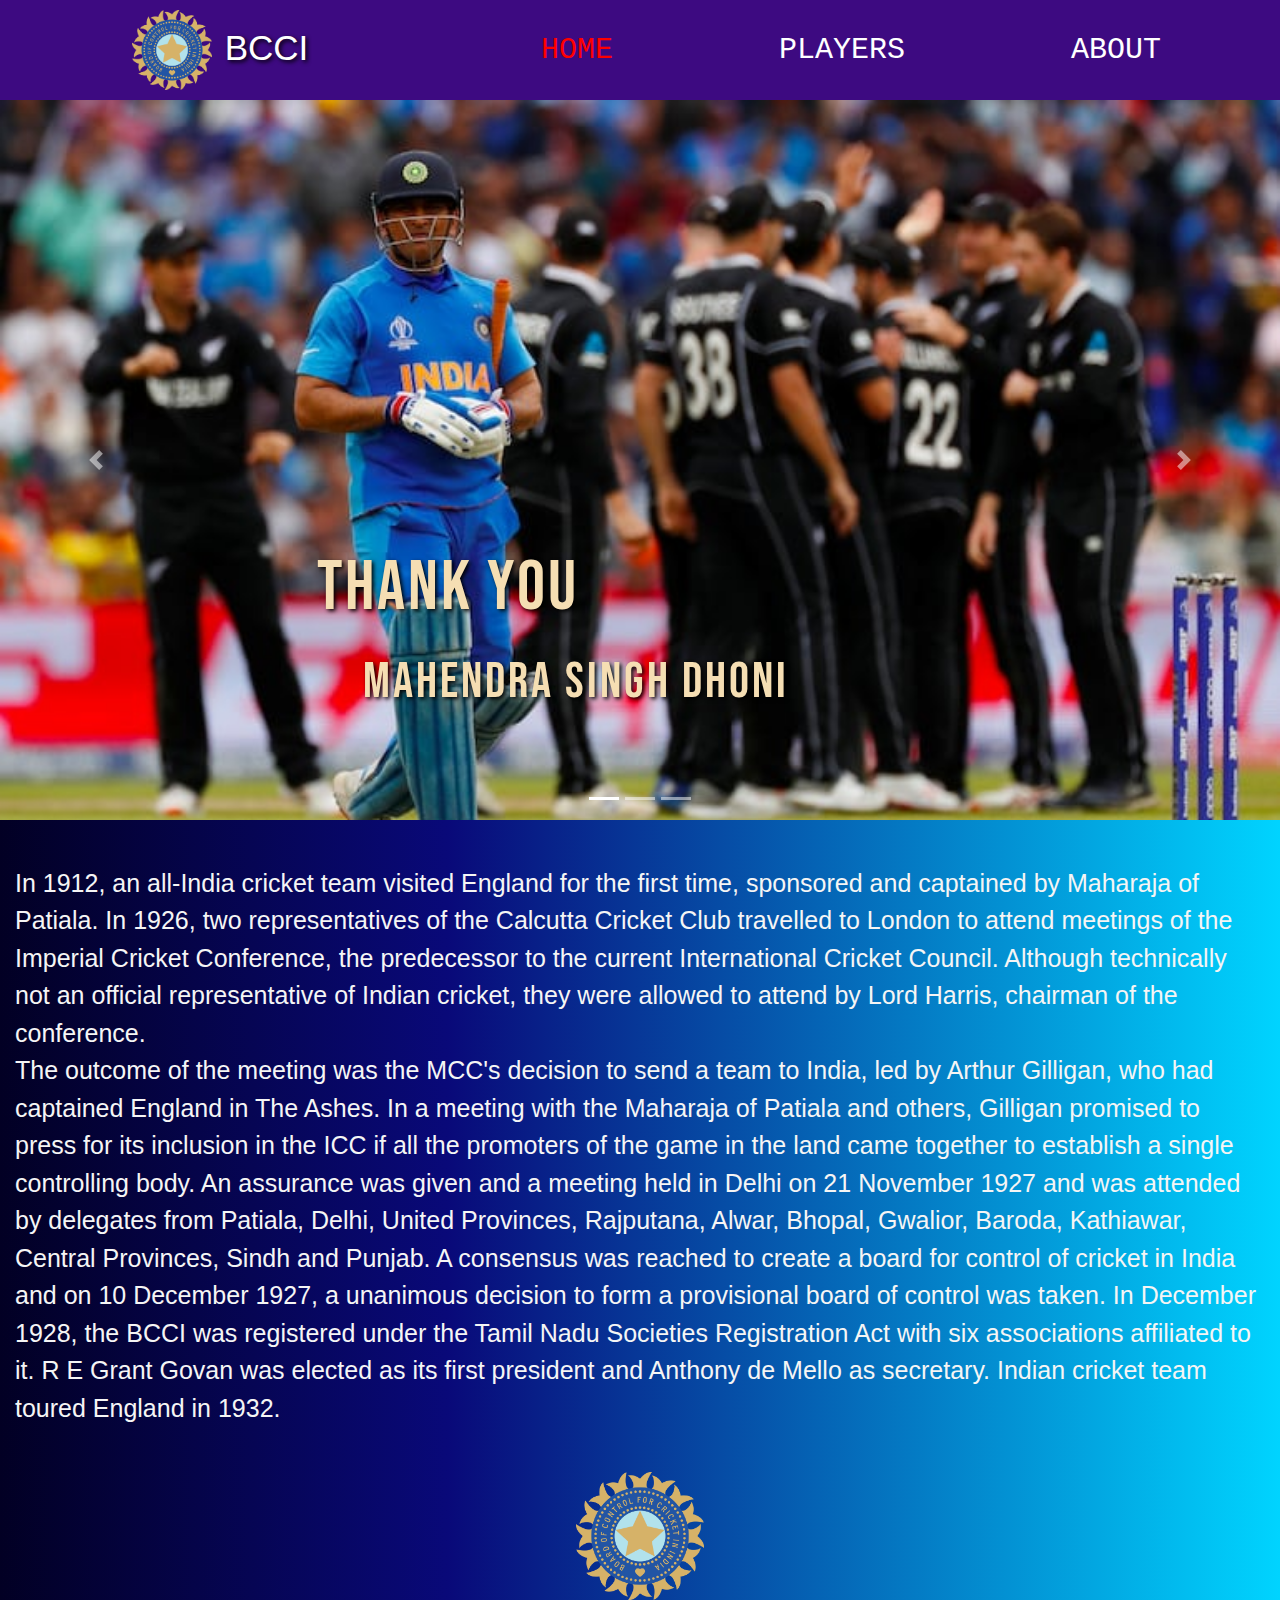
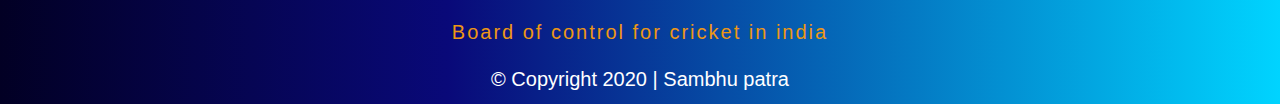
<file: index.html>
<!DOCTYPE html>
<html lang="en">
<head>
    <meta charset="UTF-8">
    <meta name="viewport" content="width=device-width, initial-scale=1.0">
    <title>BCCI</title>
    <link rel="shortcut icon" href="assets/images/logo.ico">
    <link rel="stylesheet" href="assets/css/index.css">

    <link rel="stylesheet" href="https://stackpath.bootstrapcdn.com/bootstrap/4.5.2/css/bootstrap.min.css">
    <link rel="stylesheet" href="https://cdnjs.cloudflare.com/ajax/libs/animate.css/4.0.0/animate.min.css"/>
    <link href="https://fonts.googleapis.com/css2?family=Bebas+Neue&display=swap" rel="stylesheet">
    <link href="https://fonts.googleapis.com/css2?family=Play&display=swap" rel="stylesheet">

    <script src="https://code.jquery.com/jquery-3.5.1.slim.min.js"></script> 
    <script src="https://cdn.jsdelivr.net/npm/popper.js@1.16.1/dist/umd/popper.min.js"></script>
    <script src="https://stackpath.bootstrapcdn.com/bootstrap/4.5.2/js/bootstrap.min.js"></script>
</head>

<body>
  <div class="main">
    <nav class="main__logo">
        <a class="main__link" href="index.html">
            <div class="logo">
                <img alt="logo" src="assets/images/logo.png">
                <h2>BCCI</h2>
            </div>
        </a>
        <div class="navbar">
            <a class="main__link" href="index.html">Home</a>
            <a class="main__link" href="players.html">players</a>
            <a class="main__link" href="about.html">about</a> 
        </div>
    </nav>  
  </div> 

  <div id="home">
    <div id="carouselExampleIndicators" class="carousel slide" data-ride="carousel">
      <ol class="carousel-indicators">
        <li data-target="#carouselExampleIndicators" data-slide-to="0" class="active"></li>
        <li data-target="#carouselExampleIndicators" data-slide-to="1"></li>
        <li data-target="#carouselExampleIndicators" data-slide-to="2"></li>
      </ol>

      <div class="carousel-inner">
        <div class="carousel-item active">
          <img src="assets/images/dhoni.jpg" class="d-block w-100" alt="dhoni">
            <div class="carousel-caption d-none d-md-block">
              <h5 class="animate__animated animate__bounceInLeft">Thank you</h5>
              <p class="animate__animated animate__bounceInUp">Mahendra Singh Dhoni</p>
            </div>
        </div>

        <div class="carousel-item">
          <img src="assets/images/sourav.jpg" class="d-block w-100" alt="sourav">
            <div class="carousel-caption d-none d-md-block">
              <h5 class="animate__animated animate__fadeInDown">Mr.Sourav Ganguly</h5>
              <p class="animate__animated animate__backInUp">Elected President of BCCI</p>
            </div>
        </div>

        <div class="carousel-item">
          <img src="assets/images/bcci_team.jpg" class="d-block w-100" alt="bcci">
            <div class="carousel-caption d-none d-md-block">
              <h5 class="animate__animated animate__zoomIn">India World Cup squad announcement</h5>
              <p class="animate__animated animate__bounceIn">Likely team to be picked by BCCI selectors</p>
            </div>
        </div>
      </div>

      <a class="carousel-control-prev" href="#carouselExampleIndicators" role="button" data-slide="prev">
        <span class="carousel-control-prev-icon" aria-hidden="true"></span>
        <span class="sr-only">Previous</span>
      </a>
      <a class="carousel-control-next" href="#carouselExampleIndicators" role="button" data-slide="next">
        <span class="carousel-control-next-icon" aria-hidden="true"></span>
        <span class="sr-only">Next</span>
      </a>
    </div>
  </div>

  <p class="home__paragraph">
    In 1912, an all-India cricket team visited England for the first time, sponsored and captained by Maharaja of 
    Patiala. In 1926, two representatives of the Calcutta Cricket Club travelled to London to attend meetings of 
    the Imperial Cricket Conference, the predecessor to the current International Cricket Council. Although 
    technically not an official representative of Indian cricket, they were allowed to attend by Lord Harris, 
    chairman of the conference.<br>
    The outcome of the meeting was the MCC's decision to send a team to India, led by Arthur Gilligan, who had 
    captained England in The Ashes. In a meeting with the Maharaja of Patiala and others, Gilligan promised to press 
    for its inclusion in the ICC if all the promoters of the game in the land came together to establish a single 
    controlling body. An assurance was given and a meeting held in Delhi on 21 November 1927 and was attended by 
    delegates from Patiala, Delhi, United Provinces, Rajputana, Alwar, Bhopal, Gwalior, Baroda, Kathiawar, Central 
    Provinces, Sindh and Punjab. A consensus was reached to create a board for control of cricket in India and on 10 
    December 1927, a unanimous decision to form a provisional board of control was taken. In December 1928, the BCCI 
    was registered under the Tamil Nadu Societies Registration Act with six associations affiliated to it. R E Grant 
    Govan was elected as its first president and Anthony de Mello as secretary. Indian cricket team toured England 
    in 1932. 
  </p>

<footer>
  <div class="footer__sec">
    <img src="assets/images/logo.png" alt="logo">
    <h2 class="caption">Board of control for cricket in india</h2>
    <p class="copyright">&copy; Copyright 2020 &#124; Sambhu patra </p> 
  </div>
</footer>

</body>
</html>
</file>
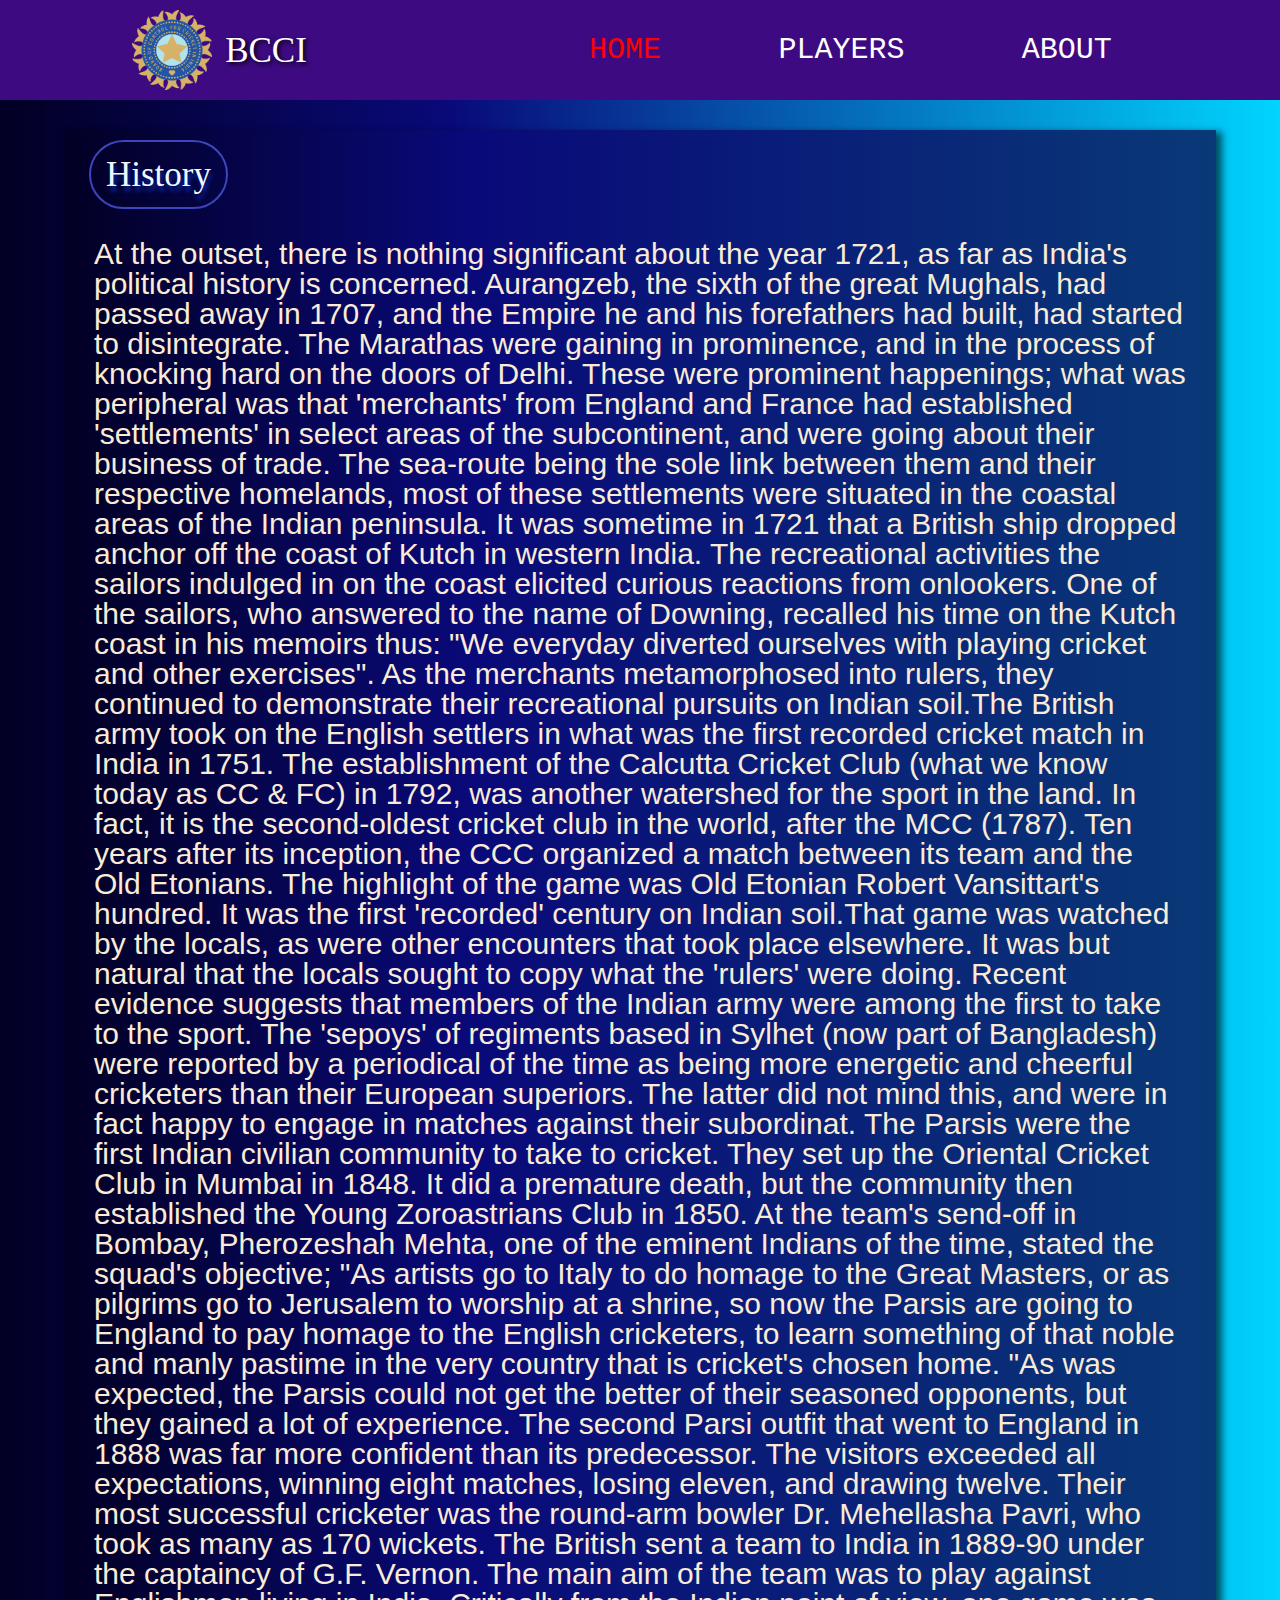
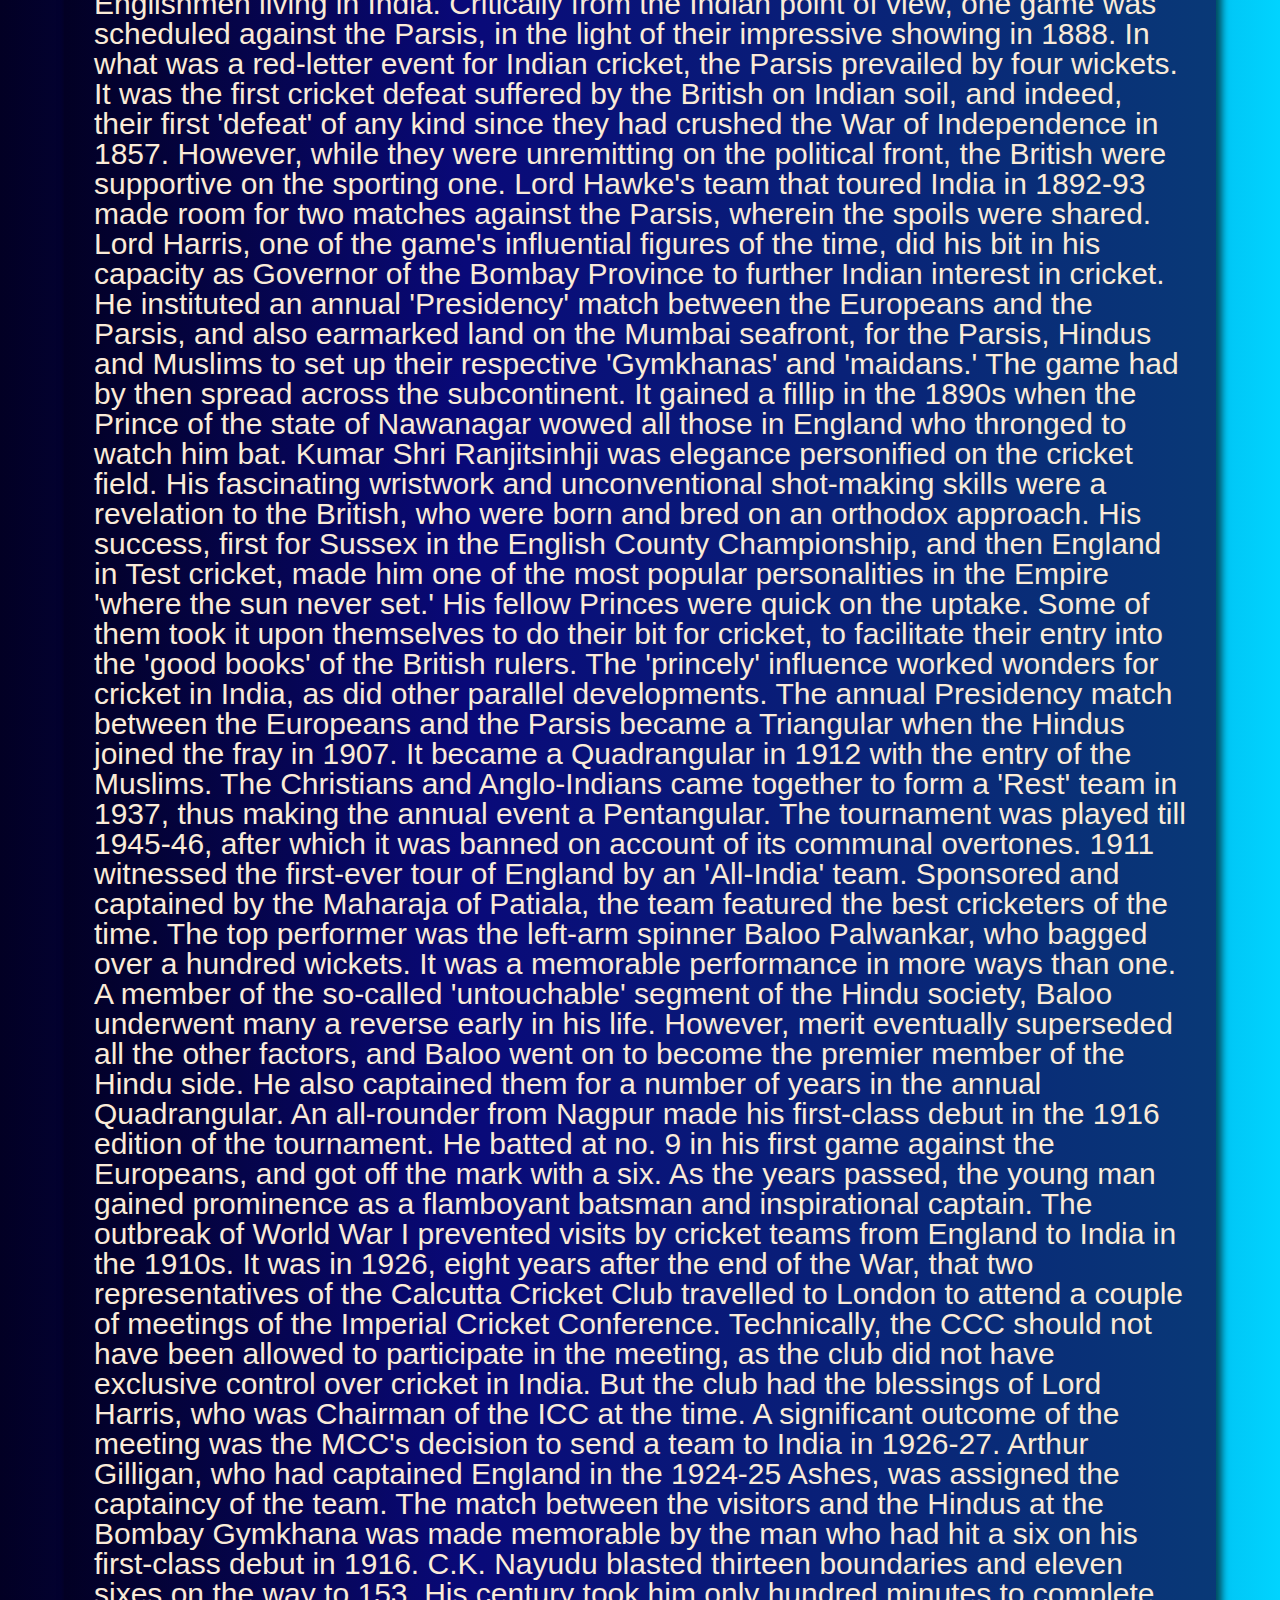
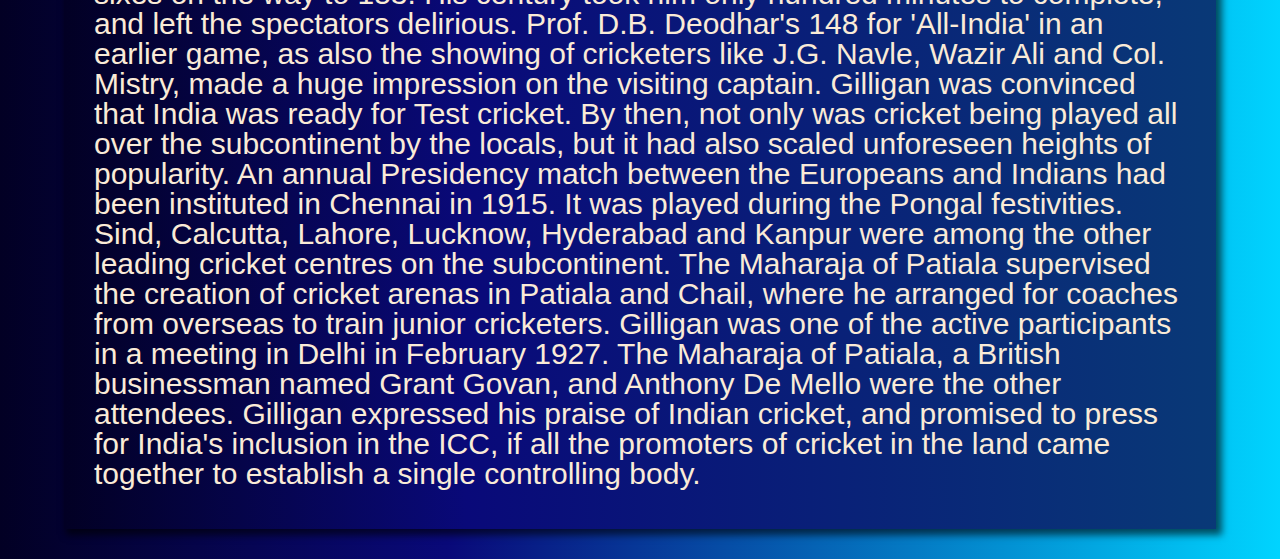
<file: about.html>
<!DOCTYPE html>
<html lang="en">
<head>
    <meta charset="UTF-8">
    <meta name="viewport" content="width=device-width, initial-scale=1.0">
    <title>ABOUT</title>
    <link rel="stylesheet" href="assets/css/index.css">
    <link rel="shortcut icon" href="assets/images/logo.ico">
</head>

<body>
    <div class="main">
        <nav class="main__logo">
            <a class="main__link" href="index.html">
                <div class="logo">
                    <img alt="logo" src="assets/images/logo.png">
                    <h2>BCCI</h2>
                </div>
            </a>
            <div class="navbar">
                <a class="main__link" href="index.html">Home</a>
                <a class="main__link" href="players.html">players</a>
                <a class="main__link" href="about.html">about</a> 
            </div>
        </nav>  
    </div> 

    <div class="about">
        <h1>History</h1>
        <p class="about__history">
            At the outset, there is nothing significant about the year 1721, as far as India's 
            political history is concerned. Aurangzeb, the sixth of the great Mughals, had passed 
            away in 1707, and the Empire he and his forefathers had built, had started to disintegrate. 
            The Marathas were gaining in prominence, and in the process of knocking hard on the doors of
            Delhi. These were prominent happenings; what was peripheral was that 'merchants' from England 
            and France had established 'settlements' in select areas of the subcontinent, and were going 
            about their business of trade. The sea-route being the sole link between them and their 
            respective homelands, most of these settlements were situated in the coastal areas of the Indian
            peninsula. It was sometime in 1721 that a British ship dropped anchor off the coast of 
            Kutch in western India. The recreational activities the sailors indulged in on
            the coast elicited curious reactions from onlookers. One of the sailors, who
            answered to the name of Downing, recalled his time on the Kutch coast in his 
            memoirs thus: "We everyday diverted ourselves with playing cricket and other 
            exercises".

            As the merchants metamorphosed into rulers, they continued to demonstrate their
            recreational pursuits on Indian soil.The British army took on the English settlers
            in what was the first recorded cricket match in India in 1751.          
            The establishment of the Calcutta Cricket Club (what we know today as CC & FC) in 1792,
            was another watershed for the sport in the land. In fact, it is the second-oldest cricket
            club in the world, after the MCC (1787).       
            Ten years after its inception, the CCC organized a match between its team and the Old Etonians.
            The highlight of the game was Old Etonian Robert Vansittart's hundred. It was the first 'recorded'
            century on Indian soil.That game was watched by the locals, as were other encounters that took place
            elsewhere. It was but natural that the locals sought to copy what the 'rulers' were doing. Recent evidence 
            suggests that members of the Indian army were among the first to take to the sport. The 'sepoys' of regiments
            based in Sylhet (now part of Bangladesh) were reported by a periodical of the time as being more energetic
            and cheerful cricketers than their European superiors. The latter did not mind this, and were in fact 
            happy to engage in matches against their subordinat. The Parsis were the first Indian civilian community to 
            take to cricket. They set up the Oriental Cricket Club in Mumbai in 1848. It did a premature death, 
            but the community then established the Young Zoroastrians Club in 1850.


            At the team's send-off in Bombay, Pherozeshah Mehta, one of the eminent Indians of the time, stated the squad's objective; 
            "As artists go to Italy to do homage to the Great Masters, or as pilgrims go to Jerusalem to worship at a shrine, so now 
            the Parsis are going to England to pay homage to the English cricketers, to learn something of that noble and manly pastime 
            in the very country that is cricket's chosen home. "As was expected, the Parsis could not get the better of their seasoned 
            opponents, but they gained a lot of experience. The second Parsi outfit that went to England in 1888 was far more confident
            than its predecessor. The visitors exceeded all expectations, winning eight matches, losing eleven, and drawing twelve. 
            Their most successful cricketer was the round-arm bowler Dr. Mehellasha Pavri, who took as many as 170 wickets.
            The British sent a team to India in 1889-90 under the captaincy of G.F. Vernon. The main aim of the team was to play 
            against Englishmen living in India. Critically from the Indian point of view, one game was scheduled against the Parsis, 
            in the light of their impressive showing in 1888. In what was a red-letter event for Indian cricket, the Parsis prevailed by 
            four wickets. It was the first cricket defeat suffered by the British on Indian soil, and indeed, their first 'defeat' of 
            any kind since they had crushed the War of Independence in 1857.

            However, while they were unremitting on the political front, the British were supportive on the sporting one. Lord Hawke's 
            team that toured India in 1892-93 made room for two matches against the Parsis, wherein the spoils were shared.
            Lord Harris, one of the game's influential figures of the time, did his bit in his capacity as Governor of the Bombay 
            Province to further Indian interest in cricket. He instituted an annual 'Presidency' match between the Europeans and the 
            Parsis, and also earmarked land on the Mumbai seafront, for the Parsis, Hindus and Muslims to set up their respective 
            'Gymkhanas' and 'maidans.'

            The game had by then spread across the subcontinent. It gained a fillip in the 1890s when the Prince of the state of 
            Nawanagar wowed all those in England who thronged to watch him bat. Kumar Shri Ranjitsinhji was elegance personified on 
            the cricket field. His fascinating wristwork and unconventional shot-making skills were a revelation to the British, who 
            were born and bred on an orthodox approach. His success, first for Sussex in the English County Championship, and then 
            England in Test cricket, made him one of the most popular personalities in the Empire 'where the sun never set.'
            His fellow Princes were quick on the uptake. Some of them took it upon themselves to do their bit for cricket, to 
            facilitate their entry into the 'good books' of the British rulers.
            The 'princely' influence worked wonders for cricket in India, as did other parallel developments. The annual Presidency 
            match between the Europeans and the Parsis became a Triangular when the Hindus joined the fray in 1907. It became a 
            Quadrangular in 1912 with the entry of the Muslims. The Christians and Anglo-Indians came together to form a 'Rest' team 
            in 1937, thus making the annual event a Pentangular. The tournament was played till 1945-46, after which it was banned on 
            account of its communal overtones.
            1911 witnessed the first-ever tour of England by an 'All-India' team. Sponsored and captained by the Maharaja of Patiala, 
            the team featured the best cricketers of the time. The top performer was the left-arm spinner Baloo Palwankar, who bagged 
            over a hundred wickets. It was a memorable performance in more ways than one. A member of the so-called 'untouchable' 
            segment of the Hindu society, Baloo underwent many a reverse early in his life. However, merit eventually superseded all 
            the other factors, and Baloo went on to become the premier member of the Hindu side. He also captained them for a number 
            of years in the annual Quadrangular. An all-rounder from Nagpur made his first-class debut in the 1916 edition of 
            the tournament. He batted at no. 9 in his first game against the Europeans, and got off the mark with a six. As the 
            years passed, the young man gained prominence as a flamboyant batsman and inspirational captain.
            The outbreak of World War I prevented visits by cricket teams from England to India in the 1910s. It was in 1926, 
            eight years after the end of the War, that two representatives of the Calcutta Cricket Club travelled to London to 
            attend a couple of meetings of the Imperial Cricket Conference.
            Technically, the CCC should not have been allowed to participate in the meeting, as the club did not have exclusive 
            control over cricket in India. But the club had the blessings of Lord Harris, who was Chairman of the ICC at the time. 
            A significant outcome of the meeting was the MCC's decision to send a team to India in 1926-27. Arthur Gilligan, who
            
            had captained England in the 1924-25 Ashes, was assigned the captaincy of the team.
            The match between the visitors and the Hindus at the Bombay Gymkhana was made memorable by the man who had hit a six 
            on his first-class debut in 1916. C.K. Nayudu blasted thirteen boundaries and eleven sixes on the way to 153. 
            His century took him only hundred minutes to complete, and left the spectators delirious. Prof. D.B. Deodhar's 148 
            for 'All-India' in an earlier game, as also the showing of cricketers like J.G. Navle, Wazir Ali and Col. Mistry, 
            made a huge impression on the visiting captain. Gilligan was convinced that India was ready for Test cricket.
            By then, not only was cricket being played all over the subcontinent by the locals, but it had also scaled unforeseen 
            heights of popularity. An annual Presidency match between the Europeans and Indians had been instituted in Chennai 
            in 1915. It was played during the Pongal festivities. Sind, Calcutta, Lahore, Lucknow, Hyderabad and Kanpur were 
            among the other leading cricket centres on the subcontinent. The Maharaja of Patiala supervised the creation of 
            cricket arenas in Patiala and Chail, where he arranged for coaches from overseas to train junior cricketers.
            Gilligan was one of the active participants in a meeting in Delhi in February 1927. The Maharaja of Patiala, a 
            British businessman named Grant Govan, and Anthony De Mello were the other attendees. Gilligan expressed his 
            praise of Indian cricket, and promised to press for India's inclusion in the ICC, if all the promoters of cricket 
            in the land came together to establish a single controlling body.
        </p> 
    </div>

</body>
</html>
</file>
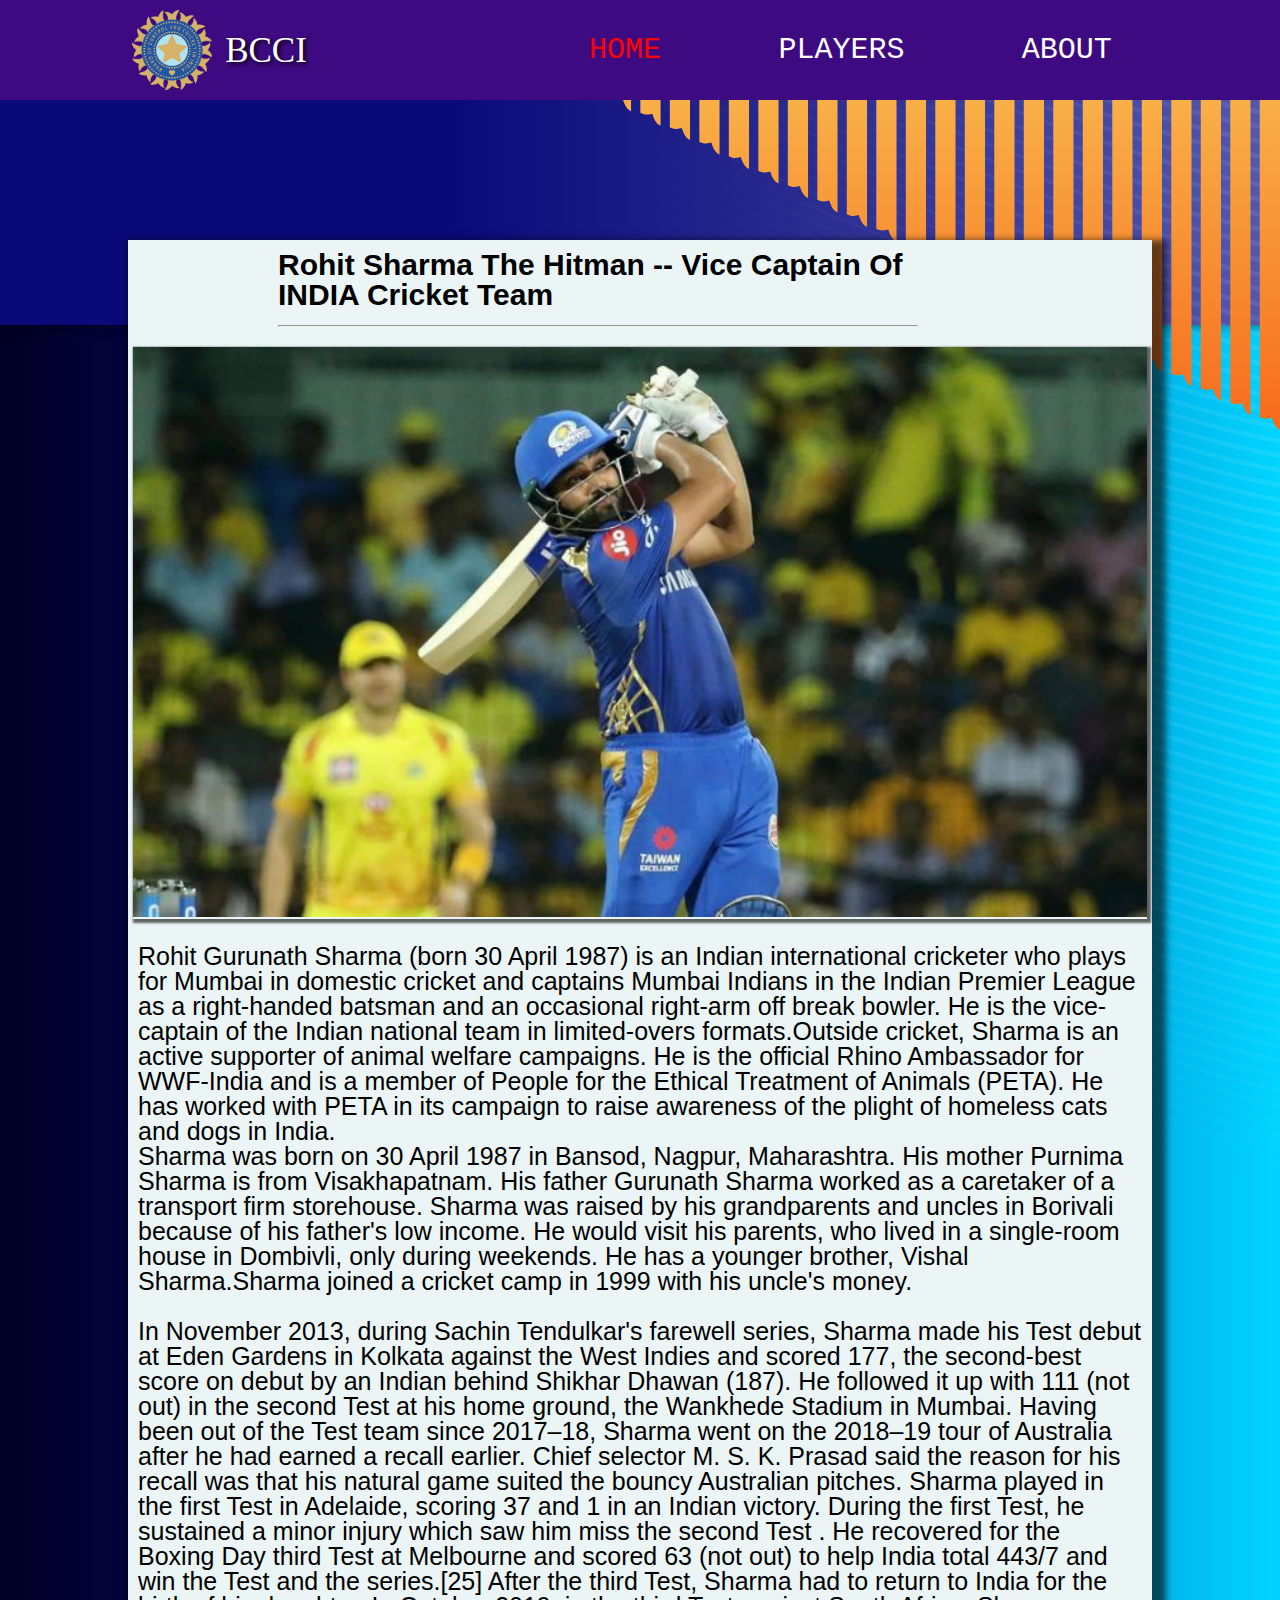
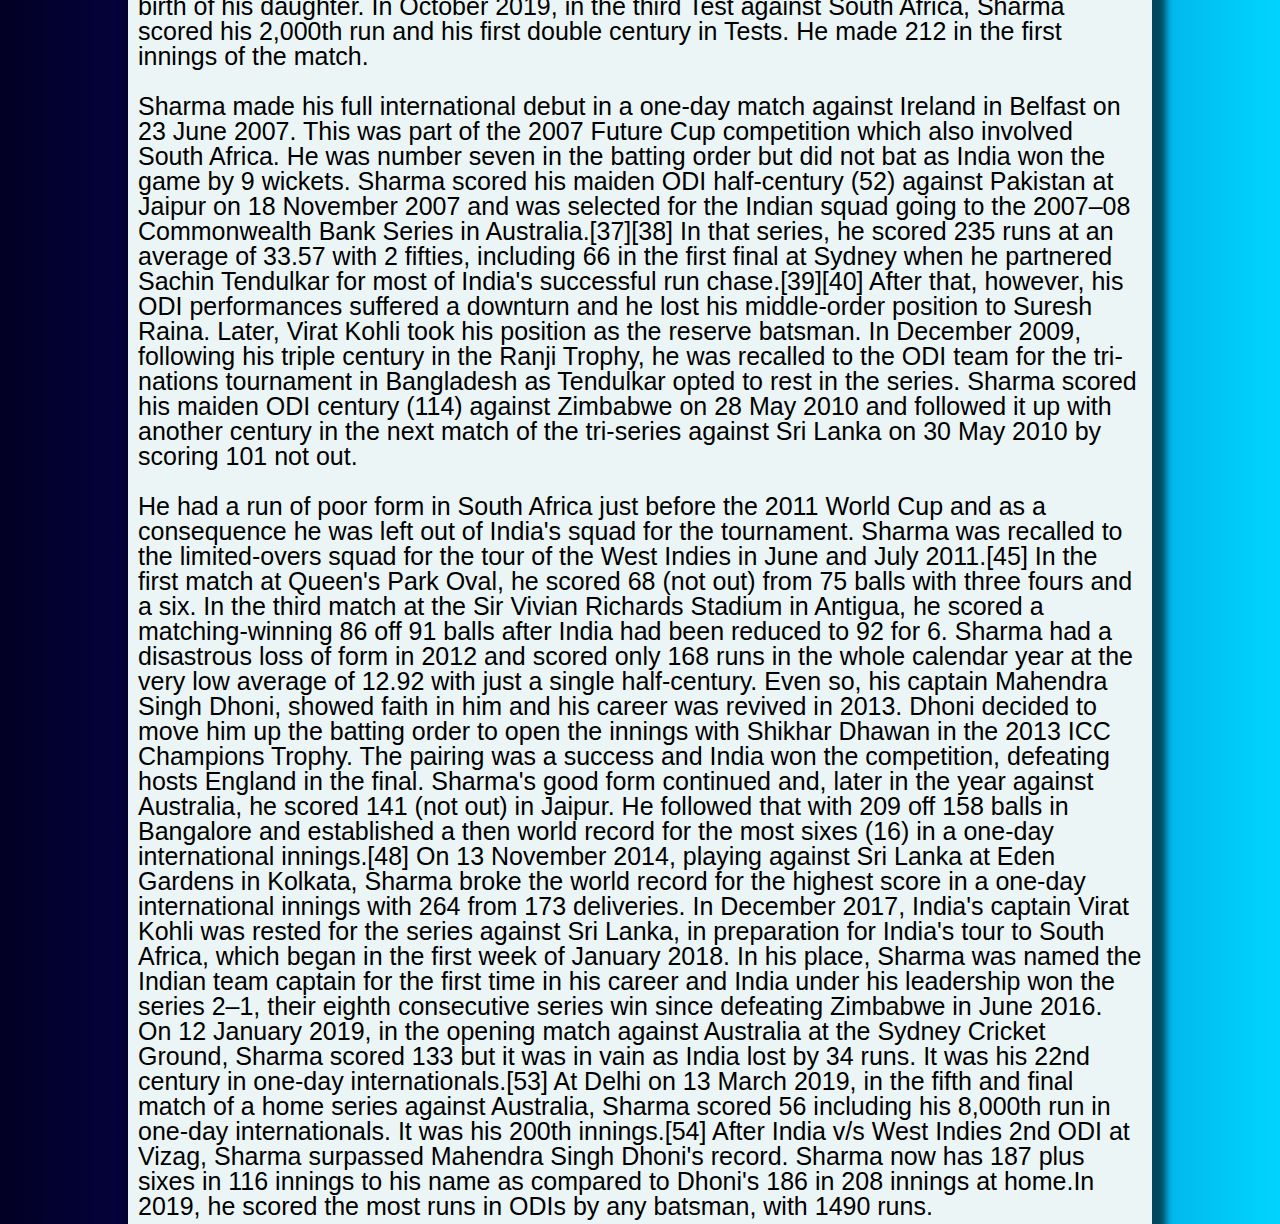
<file: intro.html>
<!DOCTYPE html>
<html lang="en">
<head>
    <meta charset="UTF-8">
    <meta name="viewport" content="width=device-width, initial-scale=1.0">
    <title>INTRO</title>
    <link rel="stylesheet" href="assets/css/index.css">
    <link rel="shortcut icon" href="assets/images/logo.ico">
</head>

<body>
    <div class="main">
        <nav class="main__logo">
        <a class="main__link" href="index.html">
            <div class="logo">
                <img alt="logo" src="assets/images/logo.png">
                <h2>BCCI</h2>
            </div>
        </a>
        <div class="navbar">
            <a class="main__link" href="index.html">Home</a>
            <a class="main__link" href="players.html">players</a>
            <a class="main__link" href="about.html">about</a> 
        </div>
        </nav>
    </div>

    <div class="head">
        <img src="assets/images/top-right.svg" alt="svg" class="svg1">
    </div>

    <div class="intro">
        <div class="headline">
            <h1>Rohit Sharma The Hitman -- Vice Captain Of INDIA Cricket Team<hr></h1>
        </div>

        <div class="image">
            <img src="assets/images/rohit.jpg" alt="rohit">
        </div>

        <div class="paragraph">
          <p> 
             Rohit Gurunath Sharma (born 30 April 1987) is an Indian international cricketer who plays for Mumbai 
             in domestic cricket and captains Mumbai Indians in the Indian Premier League as a right-handed batsman
             and an occasional right-arm off break bowler. He is the vice-captain of the Indian national team in 
             limited-overs formats.Outside cricket, Sharma is an active supporter of animal welfare campaigns. He 
             is the official Rhino Ambassador for WWF-India and is a member of People for the Ethical Treatment of 
             Animals (PETA). He has worked with PETA in its campaign to raise awareness of the plight of homeless 
             cats and dogs in India.
             <br>
             Sharma was born on 30 April 1987 in Bansod, Nagpur, Maharashtra. His mother Purnima Sharma is from 
             Visakhapatnam. His father Gurunath Sharma worked as a caretaker of a transport firm storehouse.
             Sharma was raised by his grandparents and uncles in Borivali because of his father's low income. He would 
            
             visit his parents, who lived in a single-room house in Dombivli, only during weekends. He has a younger
             brother, Vishal Sharma.Sharma joined a cricket camp in 1999 with his uncle's money. 
             <br><br>                
             In November 2013, during Sachin Tendulkar's farewell series, Sharma made his Test debut at Eden Gardens in 
             Kolkata against the West Indies and scored 177, the second-best score on debut by an Indian behind Shikhar 
             Dhawan (187). He followed it up with 111 (not out) in the second Test at his home ground, the Wankhede 
             Stadium in Mumbai. Having been out of the Test team since 2017–18, Sharma went on the 2018–19 tour of Australia 
             after he had earned a recall earlier. Chief selector M. S. K. Prasad said the reason for his recall was that his 
             natural game suited the bouncy Australian pitches. Sharma played in the first Test in Adelaide, scoring 37 and 
             1 in an Indian victory. During the first Test, he sustained a minor injury which saw him miss the second Test .
             He recovered for the Boxing Day third Test at Melbourne and scored 63 (not out) to help India total 443/7 and win
             the Test and the series.[25] After the third Test, Sharma had to return to India for the birth of his daughter. In 
             October 2019, in the third Test against South Africa, Sharma scored his 2,000th run and his first double century in
             Tests. He made 212 in the first innings of the match.
             <br><br>
             Sharma made his full international debut in a one-day match against Ireland in Belfast on 23 June 2007. This was 
             part of the 2007 Future Cup competition which also involved South Africa. He was number seven in the batting order 
             but did not bat as India won the game by 9 wickets. Sharma scored his maiden ODI half-century (52) against Pakistan 
             at Jaipur on 18 November 2007 and was selected for the Indian squad going to the 2007–08 Commonwealth Bank Series in 
             Australia.[37][38] In that series, he scored 235 runs at an average of 33.57 with 2 fifties, including 66 in the 
             first final at Sydney when he partnered Sachin Tendulkar for most of India's successful run chase.[39][40] After 
             that, however, his ODI performances suffered a downturn and he lost his middle-order position to Suresh Raina. 
             Later, Virat Kohli took his position as the reserve batsman. In December 2009, following his triple century in the 
             Ranji Trophy, he was recalled to the ODI team for the tri-nations tournament in Bangladesh as Tendulkar opted to rest 
             in the series. Sharma scored his maiden ODI century (114) against Zimbabwe on 28 May 2010 and followed it up 
             with another century in the next match of the tri-series against Sri Lanka on 30 May 2010 by scoring 101 not out.
             <br><br>
             He had a run of poor form in South Africa just before the 2011 World Cup and as a consequence he was left out of 
             India's squad for the tournament. Sharma was recalled to the limited-overs squad for the tour of the West Indies 
             in June and July 2011.[45] In the first match at Queen's Park Oval, he scored 68 (not out) from 75 balls with three 
             fours and a six. In the third match at the Sir Vivian Richards Stadium in Antigua, he scored a matching-winning 86 off 
             91 balls after India had been reduced to 92 for 6. Sharma had a disastrous loss of form in 2012 and scored only 168 
             runs in the whole calendar year at the very low average of 12.92 with just a single half-century. Even so, his captain 
             Mahendra Singh Dhoni, showed faith in him and his career was revived in 2013. Dhoni decided to move him up the batting 
             order to open the innings with Shikhar Dhawan in the 2013 ICC Champions Trophy. The pairing was a success and India won 
             the competition, defeating hosts England in the final. Sharma's good form continued and, later in the year against 
             Australia, he scored 141 (not out) in Jaipur. He followed that with 209 off 158 balls in Bangalore and established a 
             then world record for the most sixes (16) in a one-day international innings.[48] On 13 November 2014, playing against 
             Sri Lanka at Eden Gardens in Kolkata, Sharma broke the world record for the highest score in a one-day international 
             innings with 264 from 173 deliveries. In December 2017, India's captain Virat Kohli was rested for the series against 
             Sri Lanka, in preparation for India's tour to South Africa, which began in the first week of January 2018. In his place,
             Sharma was named the Indian team captain for the first time in his career and India under his leadership won the series 
             2–1, their eighth consecutive series win since defeating Zimbabwe in June 2016. On 12 January 2019, in the opening 
             match against Australia at the Sydney Cricket Ground, Sharma scored 133 but it was in vain as India lost by 34 runs. 
             It was his 22nd century in one-day internationals.[53] At Delhi on 13 March 2019, in the fifth and final match of a 
             home series against Australia, Sharma scored 56 including his 8,000th run in one-day internationals. It was his 200th 
             innings.[54] After India v/s West Indies 2nd ODI at Vizag, Sharma surpassed Mahendra Singh Dhoni's record. Sharma now 
             has 187 plus sixes in 116 innings to his name as compared to Dhoni's 186 in 208 innings at home.In 2019, he scored the 
             most runs in ODIs by any batsman, with 1490 runs.
          </p>
        </div>
    </div>

</body>
</html>
</file>
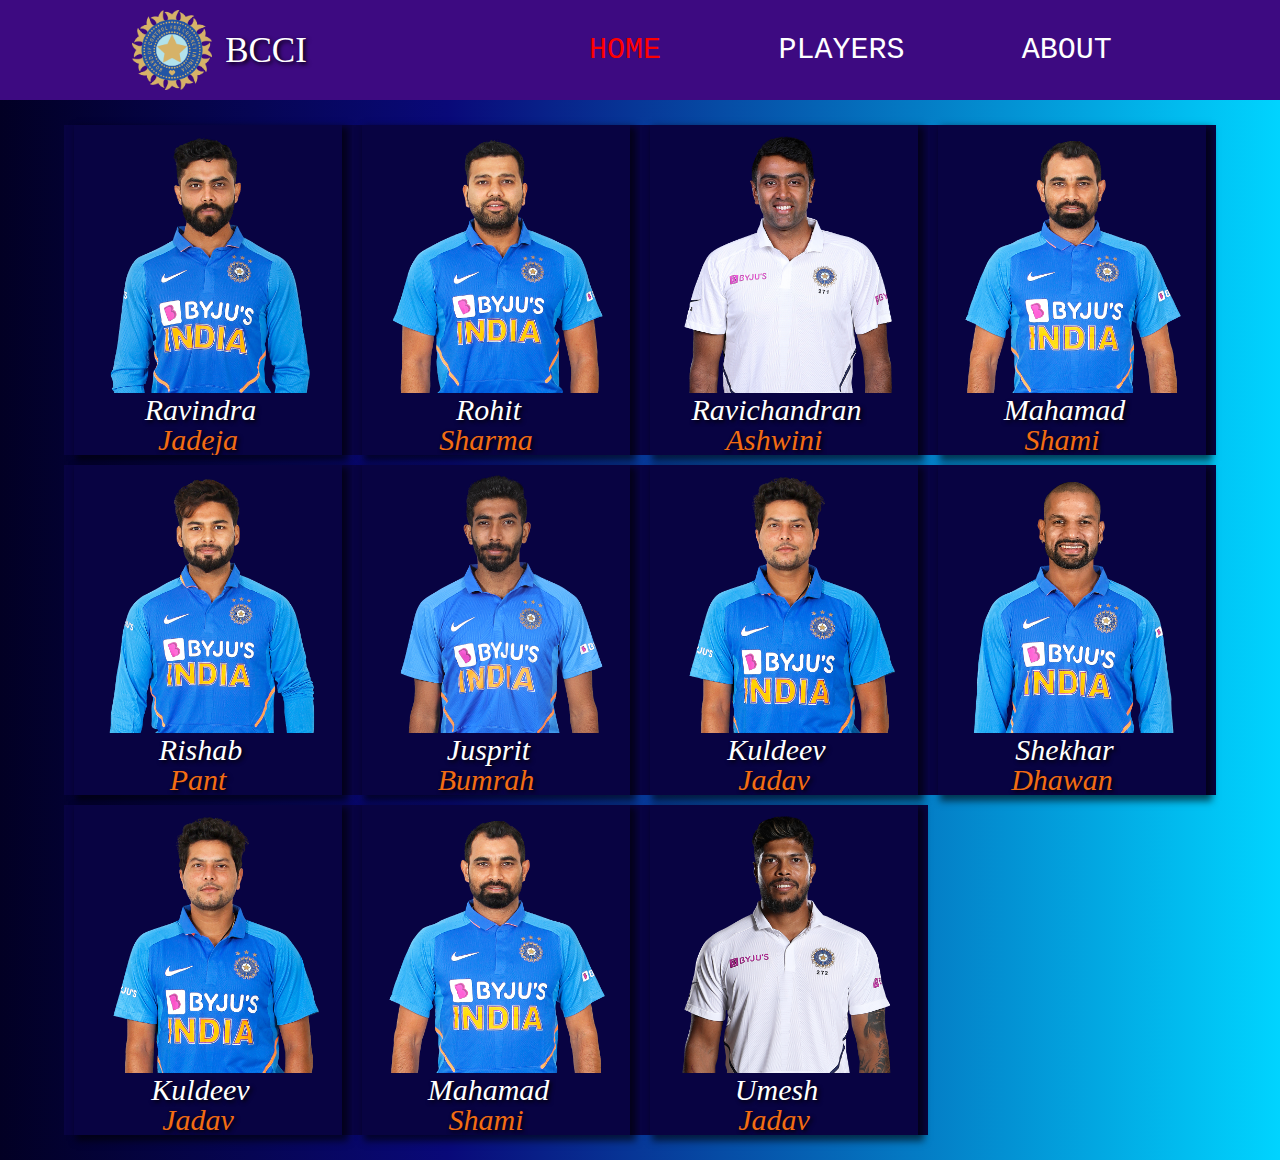
<file: players.html>
<!DOCTYPE html>
<html lang="en">
<head>
    <meta charset="UTF-8">
    <meta name="viewport" content="width=device-width, initial-scale=1.0">
    <title>PLAYERS</title>
    <link rel="stylesheet" href="assets/css/index.css">
    <link rel="shortcut icon" href="assets/images/logo.ico">
</head>

<body>
  <div class="main">
      <nav class="main__logo">
          <a class="main__link" href="index.html">
              <div class="logo">
                  <img alt="logo" src="assets/images/logo.png">
                  <h2>BCCI</h2>
              </div>
          </a>
          <div class="navbar">
              <a class="main__link" href="index.html">Home</a>
              <a class="main__link" href="players.html">players</a>
              <a class="main__link" href="about.html">about</a> 
          </div>
      </nav>   
  </div> 

  <div class="players">  
      <div class="container">
        <div class="gallery">
          <a href="intro.html">
            <img src="assets/images/ravindra_jadeja.png" alt="player">
            <h3 class="name">Ravindra</h3>
            <h4 class="title">Jadeja</h4>
          </a>
        </div>
      </div>

      <div class="container">
        <div class="gallery">
          <a href="intro.html">
            <img src="assets/images/rohit_sharma.png" alt="player">
            <h3 class="name">Rohit</h3>
            <h4 class="title">Sharma</h4>
          </a>
        </div>
      </div>

      <div class="container">
        <div class="gallery">
          <a href="intro.html">
            <img src="assets/images/ashwini.png" alt="player">
            <h3 class="name">Ravichandran</h3>
            <h4 class="title">Ashwini</h4>
          </a>  
        </div>
      </div>

      <div class="container">
        <div class="gallery">
          <a href="intro.html">
            <img src="assets/images/mahamad_shami.png" alt="player">
            <h3 class="name">Mahamad</h3>
            <h4 class="title">Shami</h4>
          </a>
        </div>
      </div>

      <div class="container">
        <div class="gallery">
          <a href="intro.html">
            <img src="assets/images/rishab_pant.png" alt="player">
            <h3 class="name">Rishab</h3>
            <h4 class="title">Pant</h4>
          </a>
        </div>
      </div>

      <div class="container">
        <div class="gallery">
          <a href="intro.html">
            <img src="assets/images/jusprit_bumrah.png" alt="player">
            <h3 class="name">Jusprit</h3>
            <h4 class="title">Bumrah</h4>
          </a>
        </div>
      </div>

      <div class="container">
        <div class="gallery">
          <a href="intro.html">
            <img src="assets/images/kuldeev_jadav.png" alt="player">
            <h3 class="name">Kuldeev</h3>
            <h4 class="title">Jadav</h4>
          </a>
        </div>
      </div>

      <div class="container">
        <div class="gallery">
          <a href="intro.html">
            <img src="assets/images/shekhar_dhawan.png" alt="player">
            <h3 class="name">Shekhar</h3>
            <h4 class="title">Dhawan</h4>
          </a>
        </div>
      </div>

      <div class="container">
        <div class="gallery">
          <a href="intro.html">
            <img src="assets/images/kuldeev_jadav.png" alt="player">
            <h3 class="name">Kuldeev</h3>
            <h4 class="title">Jadav</h4>
          </a>
        </div>
      </div>

      <div class="container">
        <div class="gallery">
          <a href="intro.html">
            <img src="assets/images/mahamad_shami.png" alt="player">
            <h3 class="name">Mahamad</h3>
            <h4 class="title">Shami</h4>
          </a>
        </div>
      </div>

      <div class="container">
        <div class="gallery">
          <a href="intro.html">
            <img src="assets/images/umesh_jadav.png" alt="player">
            <h3 class="name">Umesh</h3>
            <h4 class="title">Jadav</h4>
          </a>
        </div>
      </div>
    </div>

</body>
</html>
</file>
<file: assets/css/index.css>
/* ======================================
            CSS reset
====================================== */

html, body, div, span, applet, object, iframe,
h1, h2, h3, h4, h5, h6, p, blockquote, pre,
a, abbr, acronym, address, big, cite, code,
del, dfn, em, img, ins, kbd, q, s, samp,
small, strike, strong, sub, sup, tt, var,
b, u, i, center,
dl, dt, dd, ol, ul, li,
fieldset, form, label, legend,
table, caption, tbody, tfoot, thead, tr, th, td,
article, aside, canvas, details, embed,
figure, figcaption, footer, header, hgroup,
menu, nav, output, ruby, section, summary,
time, mark, audio, video {
  margin: 0;
  padding: 0;
  border: 0;
  box-sizing: border-box;
  font-size: 100%;
  font: inherit;
  vertical-align: baseline;
} 

/* HTML5 display-role reset for older browsers */
article, aside, details, figcaption, figure,
footer, header, hgroup, menu, nav, section {
  display: block;
}

body {
  line-height: 1;
}

ol, ul {
  list-style: none;
}

blockquote, q {
  quotes: none;
}

blockquote:before, blockquote:after,
q:before, q:after {
  content: '';
  content: none;
}

table {
  border-collapse: collapse;
  border-spacing: 0;
}

/* ==================================
    Home page
================================== */

body {
  background: linear-gradient(90deg, rgba(2,0,36,1) 0%, rgba(9,9,121,1) 35%, rgba(0,212,255,1) 100%);
}

html {
  font-size: 62.5%;
}
  
.main { 
  width: 100%;
  height: auto;
  position: relative;
  overflow: hidden;
  background: rgb(61, 10, 129);
}

.main .main__link {
  text-decoration: none;
}

.main__logo {
  display: block;
  justify-content: space-around;
  align-items: center;
  width: 100%;
  height: 6rem;
}

.logo {
  width: 40%;
  display: flex;
  justify-content: space-around;
  align-items: center;
}

.logo img {
  width: 2.5rem;
  position: relative;
  top: 1rem;
  left: 25vw;
}

.logo h2 {
  font-size: 1.5rem;
  color: #fff;
  position: relative;
  top: 1rem;
  text-decoration: none;
  left: 25vw;
  text-shadow: 0.2rem 0.2rem 0.4rem #000;
}

.navbar {
  display: flex;
  justify-content: space-around;
  width: 80%;
  align-items: center;
}

.navbar .main__link {
  text-decoration: none;
  text-transform: uppercase;
  font-size: 1rem;
  position: relative;
  top: 2rem;
  left: 1rem;
  font-family: monospace;
  color: #fff;
}

.navbar .main__link:first-child {
  color: #ff0000;
}

.navbar .main__link:hover {
  box-shadow: 0.4rem 0.4rem 0.7rem 0.2rem rgba(0,0,0,0.6);
  color: #ee9714;
}

.carousel-item {
  height: auto;
  background: no-repeat center center scroll;
  background-size: cover;
}

.carousel-caption h5 {
  position: relative;
  bottom: 6rem;
  right: 15vw; 
  color: rgb(245, 222, 179); 
  font-size: 7rem;
  font-family: 'Bebas Neue', cursive;
  text-shadow: 0.2rem 0.2rem 0.4rem #000;
  letter-spacing: 3px; 
}

.carousel-item p {
  position: relative;
  bottom: 5rem;
  right: 5vw;
  color: rgb(245, 222, 179);
  font-size: 5rem;
  font-family: 'Bebas Neue', cursive;
  text-shadow: 0.2rem 0.2rem 0.4rem #000;
  letter-spacing: 3px;
}

.animate__bounceInLeft,.animate__fadeInDown,.animate__zoomIn {
  animation-delay: 1s;
}

.animate__bounceInUp,.animate__backInUp,.animate__bounceIn {
  animation-delay: 2s;
}

.home__paragraph {
  font-size: 1.5rem;
  color: whitesmoke;
  position: relative;
  margin: 45px auto;
  padding: 0 15px;
}

/* ===========================================
          players section
===========================================  */

.players {
  width: 90vw;
  position: relative;
  margin: 4rem auto;
  bottom: 20px;
}

.gallery { 
  box-shadow: 0.4rem 0.4rem 0.7rem 0.2rem rgba(0,0,0,0.6);
  overflow: hidden; 
}

.gallery img {
  width: 100%;
  height: auto;
}

.gallery img:hover {
  transform: scale(1.1,1.1);
  transition: 0.3s transform;
}

.name {
  font-size: 1.8rem;
  font-style: italic;
  text-align: center;
  color: #fff;
  text-shadow: 0.2rem 0.2rem 0.4rem #000;
  font-style: italic;
  position: relative;
  margin-left: -15px;
}

.title {
  font-size: 1.8rem;
  color: rgb(243, 108, 19);
  text-shadow: 0.2rem 0.2rem 0.4rem #000;
  font-style: italic;
  text-align: center;
  margin-left: -20px; 
}

.gallery a {
  text-decoration: none;
}

.container {
  float: left;
  padding: 0 1rem;
  margin-top: 1.5rem;
  background: rgb(39, 8, 211);
  width: 100%; 
  margin: 5px auto;
  background: linear-gradient(90deg, rgb(8, 3, 66) 100%, rgba(9,9,121,1) 100%, rgb(241, 154, 23) 100%);
}

/* ======================================
    intro section
====================================== */

.head {
  width: 100%;
  height: 25vmin;
  box-shadow: 0 0 1rem 0 rgba(0,0,0,0.6);
  background: linear-gradient(90deg, rgba(9,9,121,1) 0%, rgba(9,9,121,1) 35%, rgba(200,212,255,1) 200%);
}

.headline h1 {
  width: 50vw;
  color: #000;
  font-size: 1rem; 
  font-weight: bolder;
  position: relative;
  padding-top: 10px;
  left: 20px;
  font-family: Arial, Helvetica, sans-serif;
}

.headline__break {
  width: 99.5%;
  position: relative;
  left: 0.2rem;
}

.svg1 {
  position: relative;
  right: 0;
}

.intro {
  width: 80vw;
  height: auto;
  background-color: rgb(235, 245, 245);
  position: relative;
  margin: -25px auto;
  box-shadow: 0.7rem 0.7rem 0.7rem 0.7rem rgba(0,0,0,0.6);
}

.image {
  margin: 20px 5px;
  box-shadow: 0.2rem 0.2rem 0.2rem 0.2rem rgba(0,0,0,0.6);
}

.image img {
  width: 100%;
  height: auto;
}

.paragraph p {
  position: relative;
  font-size: 1rem;
  margin-bottom: 5px;
  padding: 5px 10px;
  color: #000;
  font-family: Arial, Helvetica, sans-serif;
}

/* =========================================
      about section
======================================== */

.about {
  background: linear-gradient(90deg, rgba(2,0,36,1) 0%, rgba(9,9,121,1) 35%, rgb(9, 57, 119) 100%);
  width: 90vw;
  height: auto;
  margin: 30px auto;
  padding: 10px;
  box-shadow: 0.4rem 0.4rem 0.7rem 0.2rem rgba(0,0,0,0.6);
}

.about__history {
  color: antiquewhite;
  font-size: 1.2rem;
  font-family: 'Play', sans-serif;
  padding: 3rem 2rem;
}

.about h1 {
  width: max-content;
  border: 2px solid rgb(60, 69, 187);
  border-radius: 40px;
  color: aliceblue;
  font-size: 1.5rem;
  margin-left: 1.5rem;
  padding: 10px;
  text-shadow: 0.2rem 0.5rem 0.4rem #0f44f1a1;
}

/* ==============================
      footer section
============================== */

.footer__sec img {
  width: 10vw;
  display: block;
  margin-left: auto;
  margin-right: auto;
  margin-bottom: 2rem;
}

.caption {
  position: relative;
  margin-bottom: 1rem;
  font-size: 1rem;
  text-align: center;
  letter-spacing: 2px;
  color: #ee9714;
}

.copyright {
  display: flex;
  justify-content: space-around;
  align-items: center;
  text-align: center;
  position: relative;
  margin-bottom: 1rem;
  color: white;
  font-size: 1rem;
}

/* ==========================================
    Breakpoint at 321px <= width <= 480px
========================================== */

@media (min-width:321px) and (max-width:480px) {
  
  html {
    font-size: 35%;
  }

  .main__logo {
    display: flex;
    height: 10rem;
  }

  .logo {
    width: 40%;
  }

  .logo img {
    width: 5rem;
    top: 0;
    left: 5vw; 
  }

  .logo h2 {
    font-size: 2.5rem;
    top: 0;
    left: 8vw;
  }

  .navbar {
    width: 60%;
  }

  .navbar .main__link {
    font-size: 3rem;
    top: 0;
  }

  .name,.title {
    font-size: 6rem;
  }

  .about__history {
    font-size: 3.2rem;
  }
  
  .about h1 {
    font-size: 2.5rem;
  }

  .paragraph p {
    font-size: 3.5rem;
  }

  .headline h1 {
    font-size: 3rem;
    left: 6rem;
  }

  .intro {
    margin: -45px auto;
  }

  .caption {
    font-size: 2.5rem;
  }

  .copyright {
    font-size: 2rem;
  }

  .home__paragraph {
    font-size: 2.5rem;
  }
}

/* ==========================================
    Breakpoint at 481px <= width <= 780px
========================================== */

@media (min-width:481px) and (max-width:780px) {
  
  html {
    font-size: 40%;
  }

  .main__logo {
    display: flex;
    height: 10rem;
  }

  .logo {
    width: 40%;
    display: flex; 
  }

  .logo img {
    width: 5.5rem;
    top: 0;
    left: 5vw;
  }

  .logo h2 {
    font-size: 3rem;
    top: 0;
    left: 8vw;
  }

  .navbar {
    width: 60%;
  }

  .navbar .main__link {
    font-size: 3rem;
    top: 0;
  }

  .container {
    width: 50%;
  }

  .name,.title {
    font-size: 5.5rem;
  }

  .about__history {
    font-size: 3rem;
  }
  
  .about h1 {
    font-size: 3.5rem;
  }

  .paragraph p {
    font-size: 3.5rem;
  }

  .headline h1 {
    font-size: 3rem;
    left: 8rem;
  }

  .intro {
    margin: -65px auto;
  }

  .caption {
    font-size: 3rem;
  }

  .copyright {
    font-size: 2rem;
  }
  
  .home__paragraph {
    font-size: 2.5rem;
  }
}

/* ==========================================
    Breakpoint at 781px <= width <= 1000px
========================================== */

@media (min-width:781px) and (max-width:1000px) {
  
  html {
    font-size: 52%;
  }

  .main__logo {
    display: flex;
    height: 10rem;
  }

  .logo {
    width: 40%;
    display: flex;
  }

  .logo img {
    width: 8rem;
    top: 0;
    left: 5vw;
  }

  .logo h2 {
    font-size: 3.5rem;
    top: 0;
    left: 8vw;
  }

  .navbar {
    width: 50%;
  }

  .navbar .main__link {
    font-size: 3rem;
    top: 0;
  }

  .container {
    width: 25%;
  }

  .name,.title {
    font-size: 3rem;
    margin-left: 15px;
  }

  .title {
    margin-left: 35px;
  }

  .about__history {
    font-size: 2.5rem;
  }
  
  .about h1 {
    font-size: 3.5rem;
  }

  .paragraph p {
    font-size: 3.5rem;
  }

  .headline h1 {
    font-size: 3rem;
    left: 10rem;
  }

  .intro {
    margin: -70px auto;
  }

  .caption {
    font-size: 2rem;
  }
  
  .copyright {
    font-size: 2rem;
  }
  
  .home__paragraph {
    font-size: 2.5rem;
  }
}

/* ==========================================
    Breakpoint at width <= 1001px
========================================== */

@media (min-width:1001px) {

  .main__logo {
    display: flex;
    height: 10rem;
  }

  .logo {
    display: flex;  
  }

  .logo img {
    width: 8rem;
    top: 0;
    left: 1vw;
  }

  .logo h2 {
    font-size: 3.5rem;
    top: 0;
    left: 2vw;
  }

  .navbar {
    width: 50%;
  }

  .navbar .main__link {
    font-size: 3rem;
    top: 0;
  }
  
  .container {
    width: 25%;
  }

  .name,.title {
    font-size: 3rem;
  }

  .about__history {
    font-size: 3rem;
  }
  
  .about h1 {
    font-size: 3.5rem;
    padding: 15px;
  }

  .paragraph p {
    font-size: 2.5rem;
  }

  .headline h1 {
    font-size: 3rem;
    left: 15rem;
  }

  .intro {
    margin: -85px auto;
  }
  
  .caption {
    font-size: 2rem;
    margin-bottom: 2rem;
  }
  
  .copyright {
    font-size: 2rem;
  }
  
  .home__paragraph {
    font-size: 2.5rem;
  }
}
</file>
